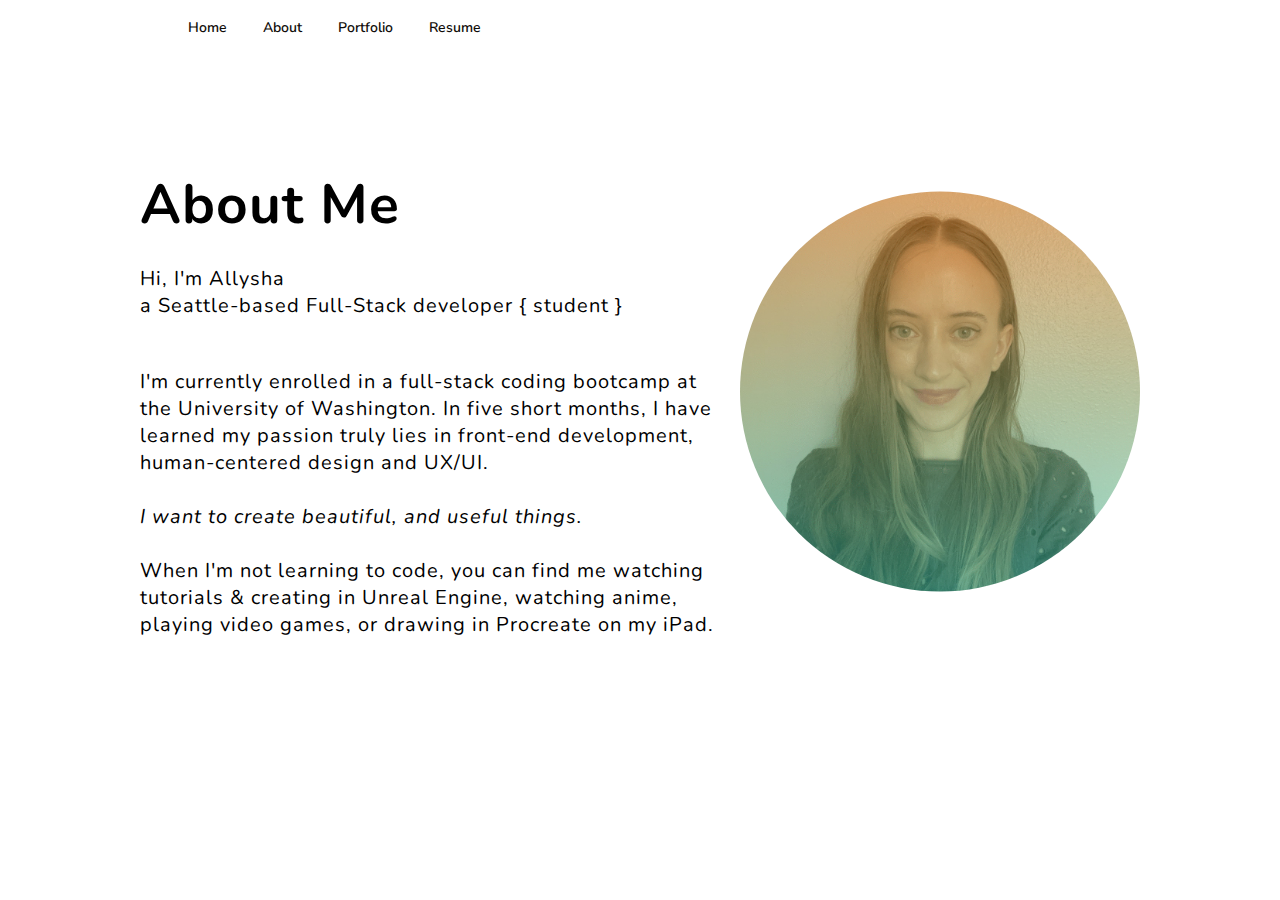
<file: about.html>
<!DOCTYPE html>
<html lang="en">
<head>
    <meta charset="UTF-8">
    <meta http-equiv="X-UA-Compatible" content="IE=edge">
    <meta name="viewport" content="width=device-width, initial-scale=1.0">
    <title>Allysha Marie Jovich</title>
    <link rel="preconnect" href="https://fonts.googleapis.com">
    <link rel="preconnect" href="https://fonts.gstatic.com" crossorigin>
    <link href="https://fonts.googleapis.com/css2?family=Nunito:wght@400;600;700&display=swap" rel="stylesheet">
    <link rel="stylesheet" href="assets/css/style.css">
</head>

<body>

  <main>
        <nav class="navigation">
          <a href="#" class="toggle-button">
            <!-- 3 span classes represent 3 lines on hamburger menu for responsive navigation bar -->
            <span class="bar"></span>
            <span class="bar"></span>
            <span class="bar"></span>
          </a>
          <div class="navigation-links">
            <ul>
              <li><a href="index.html">Home</a></li>
              <li><a href="about.html">About</a></li>
              <li><a href="portfolio.html">Portfolio</a></li>
              <li><a href="assets/images/FULL STACK DEVELOPER.pdf">Resume</a></li>
            </ul>
          </div>
        </nav>
  </main>

  <section class="aboutMe">
    <h2 class="sectionTitleAbout">About Me</h2>
    <p class="sectionSubTitle">Hi, I'm Allysha <br> a Seattle-based Full-Stack developer { student }</p>

    <div class="aboutMeBody">
      <p>I'm currently enrolled in a full-stack coding bootcamp at the University of Washington. In five short months, I have learned my passion truly lies in front-end development, human-centered design and UX/UI. <br><br><span class="create">I want to create beautiful, and useful things.</span></p>
      <br>
      <p>When I'm not learning to code, you can find me watching tutorials & creating in Unreal Engine, watching anime, playing video games,  or drawing in Procreate on my iPad.</p>
    </div>

    <img src="assets/images/profileGradient.jpg" alt="Allysha portfolio picture with blue and yellow gradient overlay" class="aboutMeImage">
  </section>

<script src="assets/js/script.js"></script>

</body>
</html>
</file>
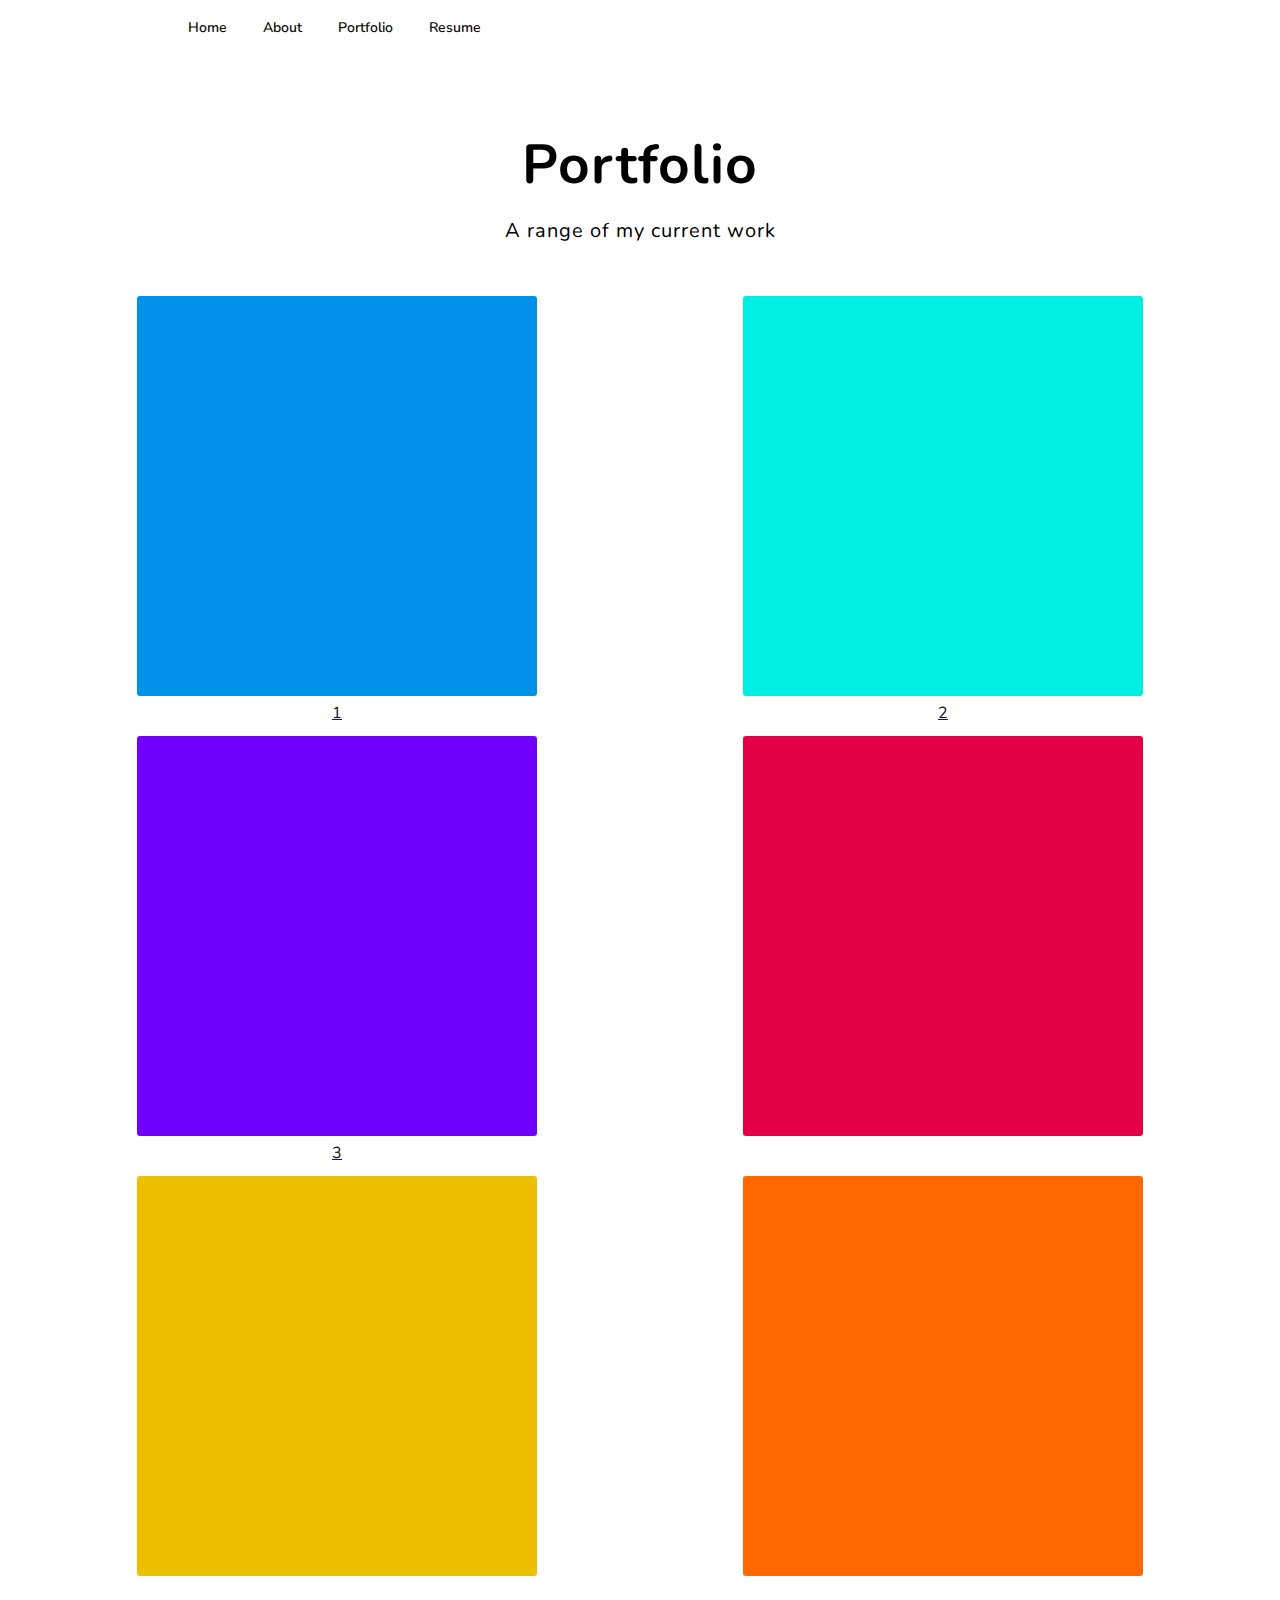
<file: portfolio.html>
<!DOCTYPE html>
<html lang="en">
<head>
    <meta charset="UTF-8">
    <meta http-equiv="X-UA-Compatible" content="IE=edge">
    <meta name="viewport" content="width=device-width, initial-scale=1.0">
    <title>Allysha Marie Jovich</title>
    <link rel="preconnect" href="https://fonts.googleapis.com">
    <link rel="preconnect" href="https://fonts.gstatic.com" crossorigin>
    <link href="https://fonts.googleapis.com/css2?family=Nunito:wght@400;600;700&display=swap" rel="stylesheet">
    <link rel="stylesheet" href="assets/css/style.css">
</head>

<body>

    <main>
        <nav class="navigation">
          <a href="#" class="toggle-button">
            <!-- 3 span classes represent 3 lines on hamburger menu for responsive navigation bar -->
            <span class="bar"></span>
            <span class="bar"></span>
            <span class="bar"></span>
          </a>
          <div class="navigation-links">
            <ul>
              <li><a href="index.html">Home</a></li>
              <li><a href="about.html">About</a></li>
              <li><a href="portfolio.html">Portfolio</a></li>
              <li><a href="assets/images/FULL STACK DEVELOPER.pdf">Resume</a></li>
            </ul>
          </div>
        </nav>
    </main>

    <section class="myWork">
        <h2 class="sectionTitle">Portfolio</h2>
        <br>
        <p class="sectionSubtitle">A range of my current work</p>
        <br>

        <div class="portfolio">
          <a href="https://github.com/sandra-marr/P2_All-About-That-Art" target="_blank" class="portfolio__item" id="blue">
            <img src="assets/images/blue.jpg" alt="blue square" class="portfolio__img">
            <p class="imageDescription">1</p>
          </a>

          <a href="https://github.com/ajovich/Team-Profile-Generator" target="_blank" class="portfolio__item" id="aqua">
            <img src="assets/images/aqua.jpg" alt="aqua square" class="portfolio__img">
            <p class="imageDescription">2</p>
          </a>

          <a href="https://github.com/ajovich/Professional-README-Generator" target="_blank" class="portfolio__item" id="purple">
            <img src="assets/images/purple.jpg" alt="purple square" class="portfolio__img">
            <p class="imageDescription">3</p>
          </a>

          <a href="#" class="portfolio__item" id="pink">
            <img src="assets/images/pink.jpg" alt="pink square" class="portfolio__img">
          </a>

          <a href="#" class="portfolio__item" id="yellow">
            <img src="assets/images/yellow.jpg" alt="yellow square" class="portfolio__img">
          </a>

          <a href="#" class="portfolio__item" id="orange">
            <img src="assets/images/orange.jpg" alt="orange square" class="portfolio__img">
          </a>
        </div>
    </section>


<script src="assets/js/script.js"></script>

</body>
</html>
</file>
<file: assets/css/style.css>
* {
    font-family: 'Nunito', sans-serif;
    margin: 0;
    padding: 0;
    box-sizing: border-box;
}

/* Start of navigation styling */
.navigation {
    align-items: center; 
    background-color: transparent;
    display: flex; 
    justify-content: space-between;
    position: relative;
}

.navigation-links {
    height: 100%;
  }
  
.navigation-links ul {
  display: flex; 
  margin-left: 170px;
  padding: 0px;
}
  
.navigation-links li {
  list-style: none;
  font-size: 14px;
  font-weight: 600;
}
  
.navigation-links li a {
  color: #100C08;
  display: block;
  padding: 18px;
  text-decoration: none;
}
  
.navigation-links li:hover {
  font-weight: 700;
}
  
/* Hamburger menu for responsive web design */ 
.toggle-button {
  flex-direction: column; 
  display: none; 
  height: 20px;
  justify-content: space-between;
  position: absolute;
  right: 16px; 
  top: 12px; 
  width: 30px;
}
  
.toggle-button .bar {
  background-color: #100C08;
  border-radius: 3px; 
  height: 3px;
  width: 100%;
}
  
/* Media query when conditions inside are met (screen size <600px run the following code from lines 89-119. */
@media (max-width: 600px) {
  .toggle-button {
    display: flex;
    }

  .navigation-links {
    display: none;
    width: 100%;
    }

  .navigation {
    flex-direction: column;
    align-items: flex-start;
    }
  
  .navigation-links ul {
    flex-direction: column;
    width: 100%;
    }

  .navigation-links ul li {
    text-align: left;
    }
  
  .navigation-links li a {
    padding: 8px 16px;
    }
  
  
  .navigation-links.active {
    display: flex;
    }
}

/* Start of landing page content styling */
.wrapper {
    display: flex;
    position: relative;
    width: 100%;
    min-height: 100vh;
    flex-direction: column;
    justify-content: flex-start;
    align-items: center;
    justify-content: center;
    height: 100vh;
    overflow: hidden;
}

.content {
  max-width: 650px;
  margin: 60px 100px;
}

.content .info h1 {
  color:  black;
  font-size: 64px;
  font-weight: 700;
  letter-spacing: 1px;
  line-height: 60px;
  margin-bottom: 30px;
}

.contactLinks {
  display: flex;
  justify-content: left;
  align-items: left;
  margin: auto;
}

.contactLinks a {
  position: relative;
  font-size: 25px;
  transition: 0.3s;
  transition-property: transform;
}

.contactLinks a:not(:last-child) {
  margin-right: 50px; 
}

.contactLinks a:hover {
  transform: scale(1.2);
}

/* Start of blob background styling */
.shape:nth-of-type(1) {
  width: 400px;
  height: 400px;
  left: 150px;
  top: -80px;
  background: #1A8FE3;
  animation: wave 8s ease-in-out infinite;
}

.shape:nth-of-type(2) {
  width: 800px;
  height: 800px;
  background: #E6C229;
  position: absolute;
  top: -200px;
  left: -400px;
  z-index: -1;
  animation: wave 8s ease-in-out infinite;
}

.shape:nth-of-type(3) {
  width: 500px;
  height: 500px;
  background: #17E9E0;
  position: absolute;
  bottom: -25%;
  right: -5%;
  z-index: -1;
  animation: wave 10s ease-in-out infinite;
}

.shape:nth-of-type(4) {
  width: 250px;
  height: 250px;
  background: #6610F2;
  position: absolute;
  bottom: -120px;
  left: 50%;
  z-index: -1;
  animation: wave 8s ease-in-out infinite;
}

.shape:nth-of-type(5) {
  width: 350px;
  height: 350px;
  background: #F17105;
  position: absolute;
  top: -8%;
  right: 10%;
  z-index: -1;
  animation: wave 6s ease-in-out infinite;
}

.shape:nth-of-type(6) {
  width: 100px;
  height: 100px;
  background: #D11149;
  position: absolute;
  top: 10%;
  right: 68%;
  z-index: -1;
  animation: wave 6s ease-in-out infinite;
  transform: rotate(10deg);
}

/* Blob shape */
@keyframes wave {
  0%, 100% {
    border-radius: 66% 34% 37% 63% / 57% 31% 69% 43%
  }
  60% {
    border-radius: 25% 75% 50% 50% / 25% 50% 45% 80%
  }
}

 /* Start of about me styling */
.aboutMe {
  max-width: 1000px;
  margin: 0 auto;
  padding-top: 40px;
}

@media (min-width: 600px) {
  .aboutMe {
    display: grid;
    grid-template-columns: 1fr 400px;
    grid-template-areas: 
      "title img"
      "subtitle img"
      "text img";
    grid-column-gap: 20px;
  }

  .sectionTitleAbout {
    grid-area: title;
    position: relative;
    left: -20px;
    padding-left: 20px;
  }

  .sectionSubTitle {
    grid-column: 1 / -1;
    grid-row: 2;
  }

  .aboutMeImage {
    grid-area: img;
    position: relative;
    width: 400px;
    clip-path: circle();
  }
}

.sectionTitleAbout {
  font-size: 55px;
  font-weight: 700;
  letter-spacing: 1px;
  line-height: 60px;
  margin-top: 60px;
  padding-top: 20px;
  padding-bottom: 10px;
}

.sectionSubTitle {
  font-size: 20px;
  font-weight: 400;
  letter-spacing: 1px;
  margin-bottom: 30px;
}

.aboutMeBody {
  font-size: 20px;
  font-weight: 400;
  letter-spacing: 1px;
  margin-bottom: 30px;
}

.aboutMeImage {
  padding-top: 60px;
  border-radius: 3px;
}

.create {
  font-style: italic;
}

/* Start of projects styling */
.myWork {
  color: black;
  text-align: center;
  margin-bottom: 20px;
  padding-top: 20px;
}

.sectionTitle {
  font-size: 55px;
  font-weight: 700;
  letter-spacing: 1px;
  line-height: 60px;
  margin-top: 60px;
}

.sectionSubtitle {
  font-size: 20px;
  font-weight: 400;
  letter-spacing: 1px;
  margin-bottom: 30px;
}

.portfolio {
  display: grid;
  grid-template-columns: repeat(auto-fit, minmax(400px, 1fr));
  row-gap: 12px;
  grid-column-gap: 12px;
  padding-left: 40px;
  padding-right: 40px;
}

.portfolio__item {
  background: white;
  overflow: hidden;
  border-radius: 3px;
}

.portfolio__img {
  will-change: transform;
  transition: transform 450ms;
  border-radius: 3px;
}

.portfolio__img:hover {
  transition: transform 125ms;
  transform: translateY(-10px);
  border-radius: 3px;
  opacity: .75;
}

.imageDescription {
  text-decoration: none;
  color: #100C08;
  position: relative;
  text-align: center;
}

.center {
  position: absolute;
  top: 50%;
  left: 50%;
  transform: translate(-50%, -50%);
}
</file>
